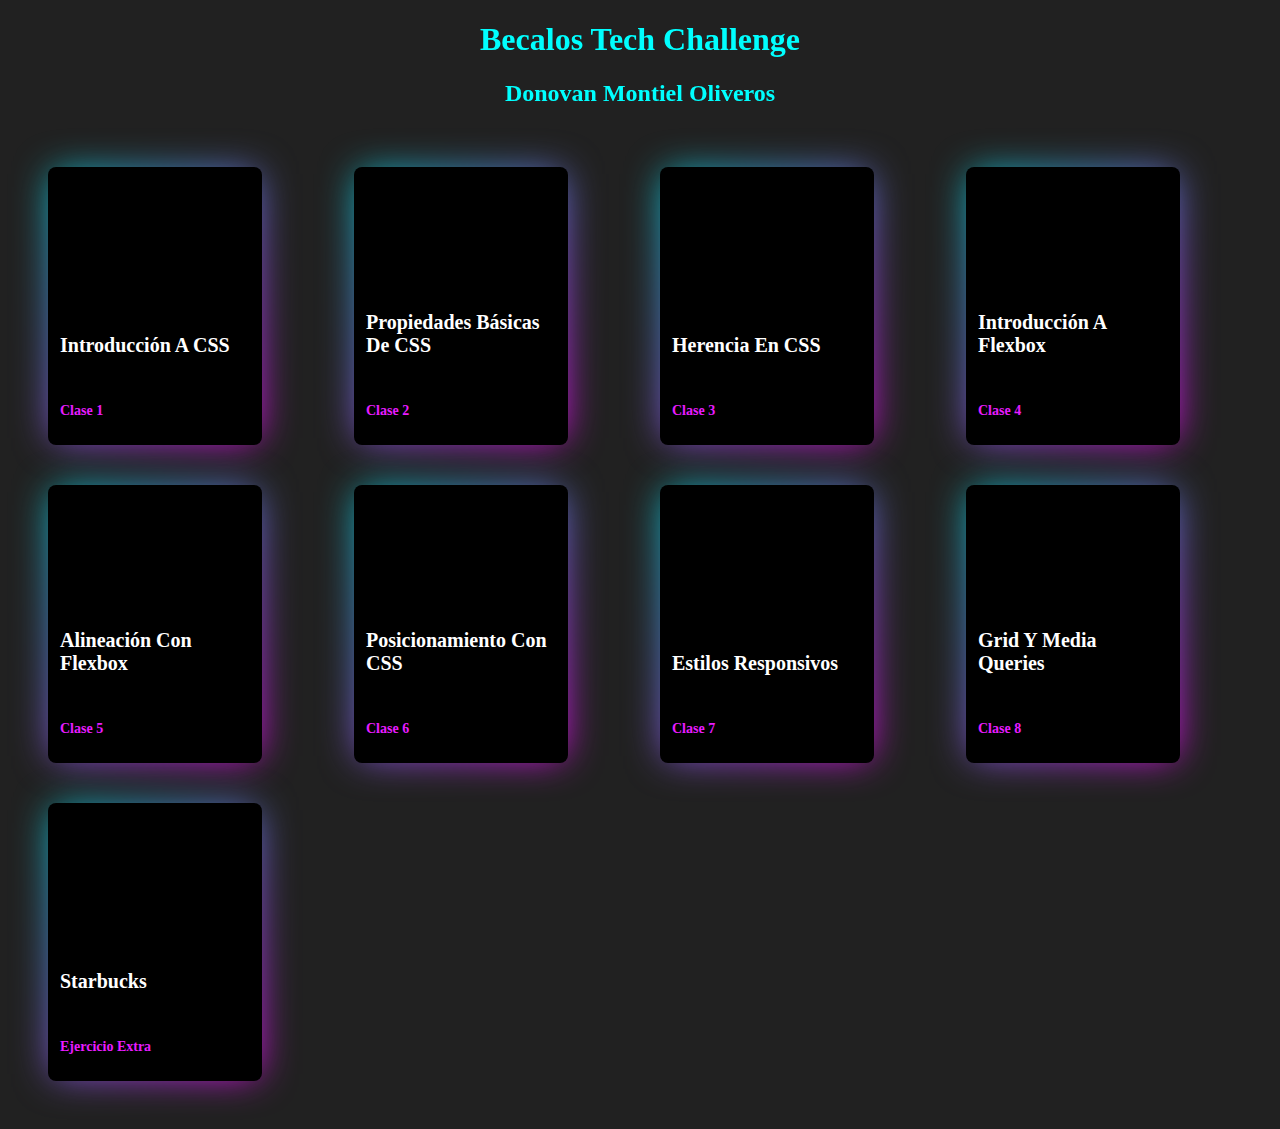
<file: index.html>
<!DOCTYPE html>
<html lang="en">
<head>
    <meta charset="UTF-8">
    <meta name="viewport" content="width=device-width, initial-scale=1.0">
    <title>DMO</title>
    <link rel="shortcut icon" href="img/Cartoon_space_rocket.png" type="image/x-icon">
    <link rel="stylesheet" href="css/index.css">
</head>
<body>
    <header>
        <h1>Becalos Tech Challenge</h1>
        <h2>Donovan Montiel Oliveros</h2>
    </header>

    <div class="card-container">
        <a href="Clase 1.html">
            <div class="card">
                <p class="heading">
                    Introducción a CSS
                </p>
                <p>
                    Clase 1
                </p>
            </div>    
        </a>
        

        <a href="Clase 2.html">
            <div class="card">
                <p class="heading">
                    Propiedades básicas de CSS
                </p>
                <p>
                    Clase 2
                </p>
            </div>    
        </a>
        

        <a href="Clase 3.html">
            <div class="card">
                <p class="heading">
                    Herencia en CSS
                </p>
                <p>
                    Clase 3
                </p>
            </div>    
        </a>
        

        <a href="Clase 4.html">
            <div class="card">
                <p class="heading">
                    Introducción a Flexbox
                </p>
                <p>
                    Clase 4
                </p>
            </div>    
        </a>
        

        <a href="Clase 5.html">
            <div class="card">
                <p class="heading">
                    Alineación con Flexbox
                </p>
                <p>
                    Clase 5
                </p>
            </div>    
        </a>
        

        <a href="Clase 6.html">
            <div class="card">
                <p class="heading">
                    Posicionamiento con CSS
                </p>
                <p>
                    Clase 6
                </p>
            </div>
        </a>
        

        <a href="Clase 7.html">
            <div class="card">
                <p class="heading">
                    Estilos Responsivos
                </p>
                <p>
                    Clase 7
                </p>
            </div>
        </a>
        

        <a href="Clase 8.html">
            <div class="card">
                <p class="heading">
                    Grid y Media queries
                </p>
                <p>
                    Clase 8
                </p>
            </div>
        </a>
       

        <a href="starbucks.html">
            <div class="card">
                <p class="heading">
                    Starbucks
                </p>
                <p>
                    Ejercicio Extra
                </p>
            </div>
        </a>
    </div> 
</body>
</html>
</file>
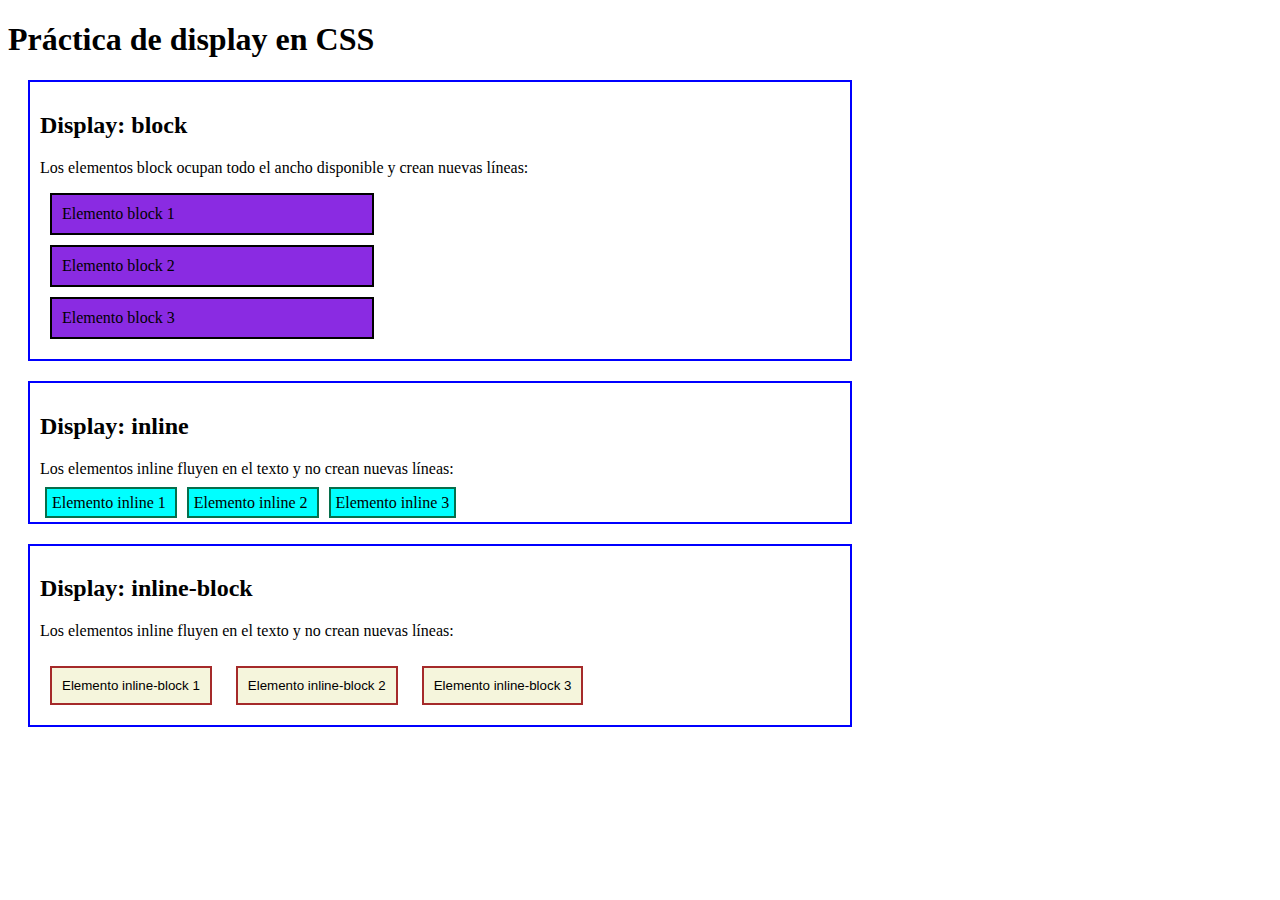
<file: Clase 1.html>
<!DOCTYPE html>
<html lang="en">
<head>
    <meta charset="UTF-8">
    <meta name="viewport" content="width=device-width, initial-scale=1.0">
    <title>DMO</title>
    <link rel="shortcut icon" href="img/Cartoon_space_rocket.png" type="image/x-icon">
    <link rel="stylesheet" href="./css/Clase 1.css">
</head>
<body>
    <h1>Práctica de display en CSS</h1>
    
    <div class="contenedor">
        <h2>Display: block</h2>
        <p>Los elementos block ocupan todo el ancho disponible y crean nuevas líneas:</p>
        <div class="bloque">
            Elemento block 1
        </div>

        <div class="bloque">
            Elemento block 2
        </div>

        <div class="bloque">
            Elemento block 3
        </div>
    </div>

    <div class="contenedor">
        <h2>Display: inline</h2>
        <p>Los elementos inline fluyen en el texto y no crean nuevas líneas:</p>
        <span class="linea">
            Elemento inline 1
        </span>

        <span class="linea">
            Elemento inline 2
        </span>

        <span class="linea">
            Elemento inline 3
        </span>
    </div>

    <div class="contenedor">
        <h2>Display: inline-block</h2>
        <p>Los elementos inline fluyen en el texto y no crean nuevas líneas:</p>
        <button class="linea-bloque">
            Elemento inline-block 1
        </button>

        <button class="linea-bloque">
            Elemento inline-block 2
        </button>

        <button class="linea-bloque">
            Elemento inline-block 3
        </button>
    </div>
</body>
</html>
</file>
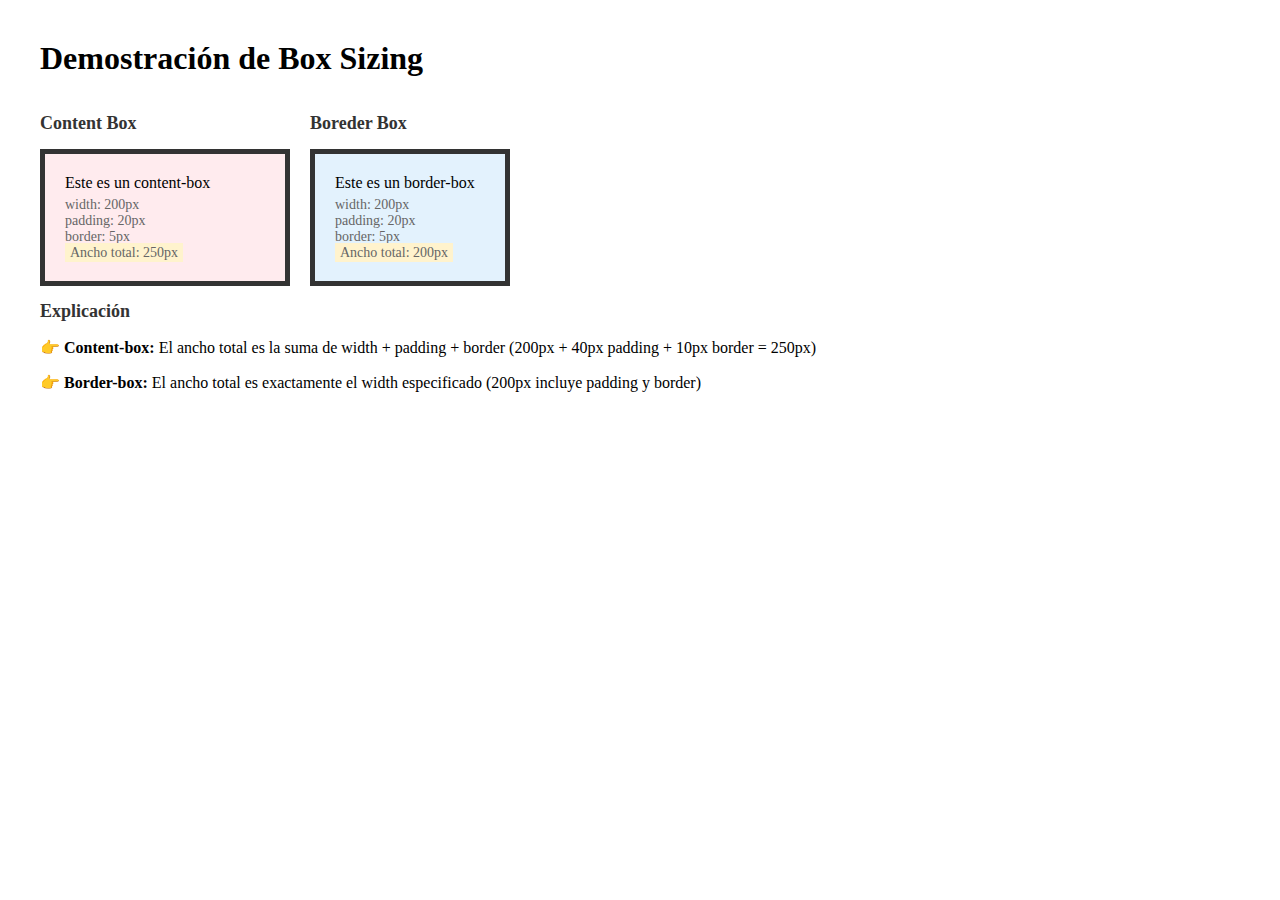
<file: Clase 2.html>
<!DOCTYPE html>
<html lang="en">
<head>
    <meta charset="UTF-8">
    <meta name="viewport" content="width=device-width, initial-scale=1.0">
    <title>Box Sizing Demo</title>
    <link rel="stylesheet" href="./css/Clase 2.css">
</head>
<body>
    <h1>Demostración de Box Sizing</h1>
    <div class="container">
        <div>
            <h2>Content Box</h2>
            <div class="box content-box">
                Este es un content-box
                <div class="medidas">
                    width: 200px<br/>
                    padding: 20px<br/>
                    border: 5px<br/>
                    <span class="resalto">
                        Ancho total: 250px
                    </span>
                </div>
            </div>
        </div>


        <div>
            <h2>Boreder Box</h2>
            <div class="box border-box">
                Este es un border-box
                <div class="medidas">
                    width: 200px<br/>
                    padding: 20px<br/>
                    border: 5px<br/>
                    <span class="resalto">
                        Ancho total: 200px
                    </span>
                </div>
            </div>
        </div>
    </div>

    <div>
        <h2>Explicación</h2>
        <p>
            👉 <strong>Content-box:</strong> El ancho total es la suma de width + padding + border
            (200px + 40px padding + 10px border = 250px)
        </p>
        <p>
            👉 <strong>Border-box:</strong> El ancho total es exactamente el width especificado
            (200px incluye padding y border)
        </p>
    </div>
</body>
</html>
</file>
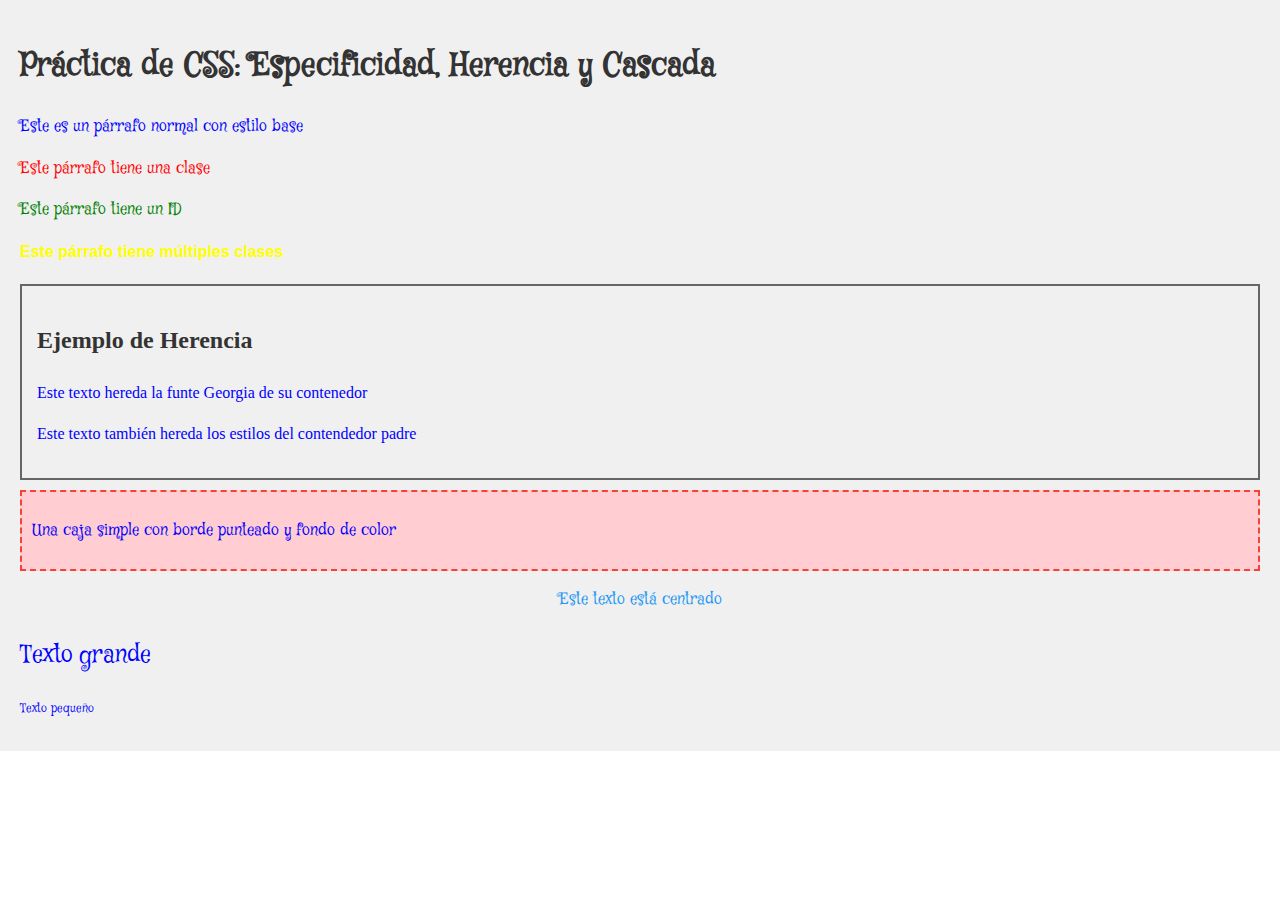
<file: Clase 3.html>
<!DOCTYPE html>
<html lang="en">
<head>
    <meta charset="UTF-8">
    <meta name="viewport" content="width=device-width, initial-scale=1.0">
    <title>Práctica de Especificidad, Herencia y Cascada</title>
    <link rel="stylesheet" href="./css/Clase 3.css">
    <link rel="preconnect" href="https://fonts.googleapis.com">
    <link rel="preconnect" href="https://fonts.gstatic.com" crossorigin>
    <link href="https://fonts.googleapis.com/css2?family=Mystery+Quest&display=swap" rel="stylesheet">
</head>
<body>
    <div class="contenedor">
        <h1>Práctica de CSS: Especificidad, Herencia y Cascada</h1>

        <!-- Ejemplo de especificidad -->
        <p>Este es un párrafo normal con estilo base</p>
        <p class="texto">Este párrafo tiene una clase</p>
        <p id="parrafo-especial">Este párrafo tiene un ID</p>
        <p class="texto destacado" style="color: yellow;">Este párrafo tiene múltiples clases</p>

        <!-- Ejemplo de herencia -->
        <div class="seccion-familiar">
            <h2>Ejemplo de Herencia</h2>
            <p>Este texto hereda la funte Georgia de su contenedor</p>
            <div>
                <p>Este texto también hereda los estilos del contendedor padre</p>
            </div>
        </div>

        <div class="caja-simple">
            <p>Una caja simple con borde punteado y fondo de color</p>
        </div>

        <p class="texto-centrado">Este texto está centrado</p>

        <p class="texto-grande">Texto grande</p>
        <p class="texto-pequeño">Texto pequeño</p>
    </div>
</body>
</html>
</file>
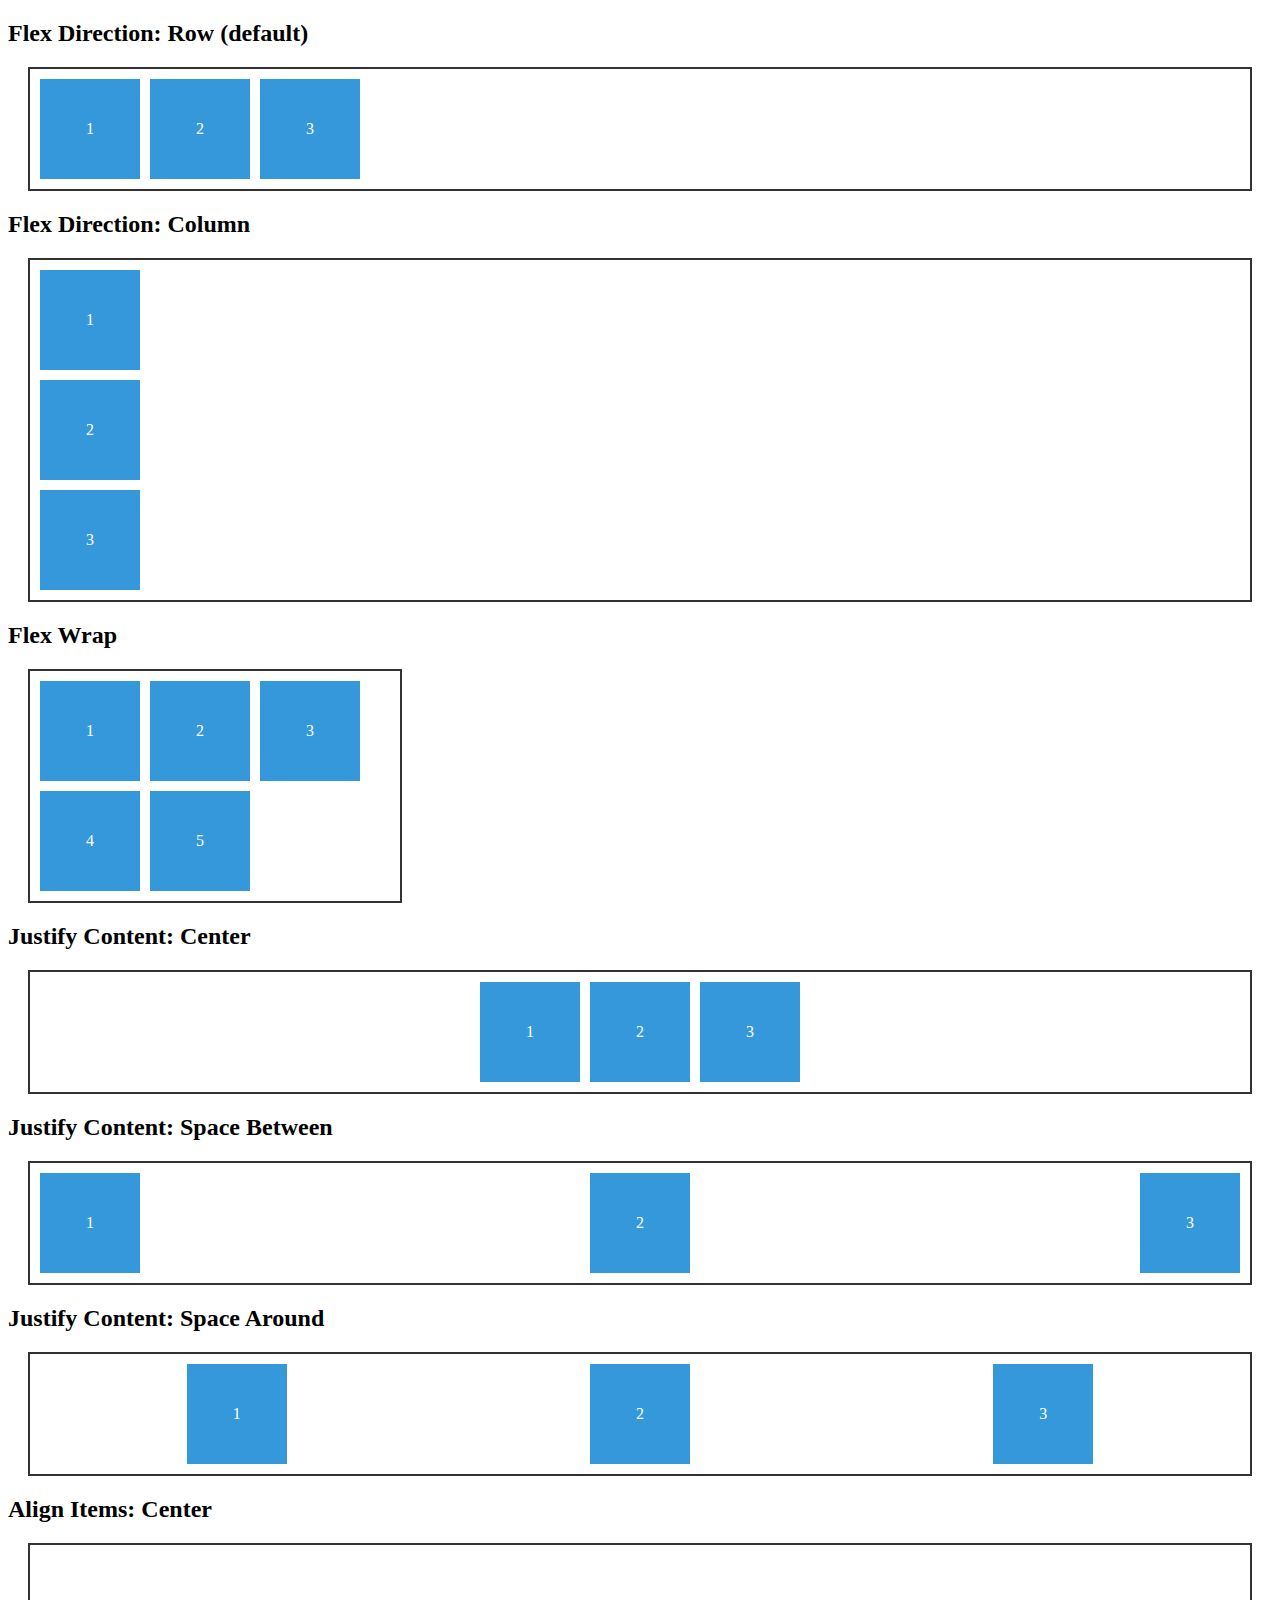
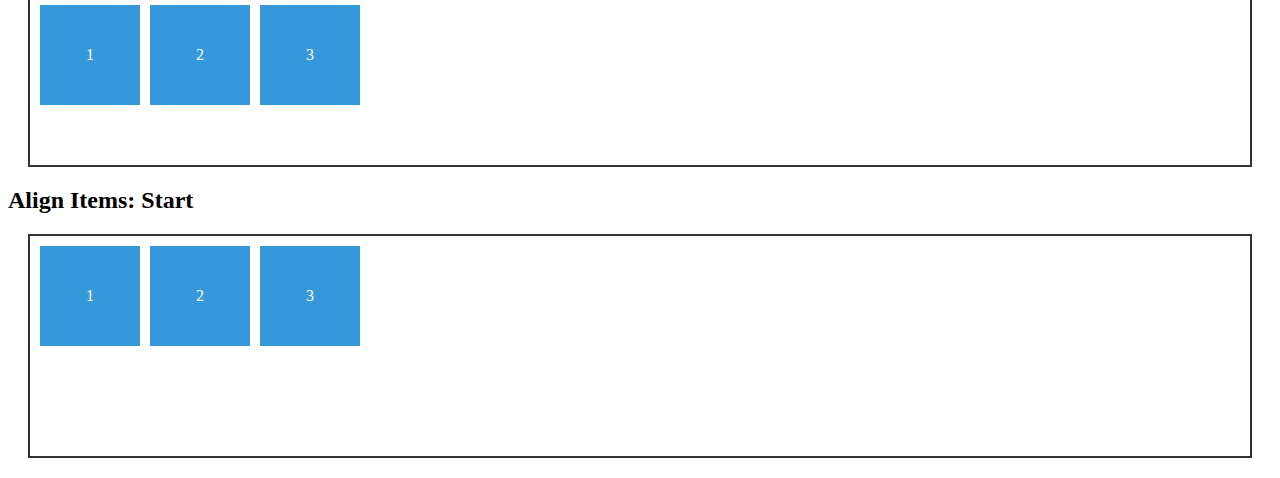
<file: Clase 4.html>
<!DOCTYPE html>
<html lang="en">
<head>
    <meta charset="UTF-8">
    <meta name="viewport" content="width=device-width, initial-scale=1.0">
    <title>Practica de flexbox</title>
    <link rel="stylesheet" href="./css/Clase 4.css">
</head>
<body>
    <h2>Flex Direction: Row (default)</h2>
    <div class="contenedor direction-row">
        <div class="item">1</div>
        <div class="item">2</div>
        <div class="item">3</div>
    </div>

    <h2>Flex Direction: Column</h2>
    <div class="contenedor direction-column">
        <div class="item">1</div>
        <div class="item">2</div>
        <div class="item">3</div>
    </div>

    <h2>Flex Wrap</h2>
    <div class="contenedor wrap">
        <div class="item">1</div>
        <div class="item">2</div>
        <div class="item">3</div>
        <div class="item">4</div>
        <div class="item">5</div>
    </div>

    <h2>Justify Content: Center</h2>
    <div class="contenedor justify-center">
        <div class="item">1</div>
        <div class="item">2</div>
        <div class="item">3</div>
    </div>

    <h2>Justify Content: Space Between</h2>
    <div class="contenedor justify-between">
        <div class="item">1</div>
        <div class="item">2</div>
        <div class="item">3</div>
    </div>

    <h2>Justify Content: Space Around</h2>
    <div class="contenedor justify-around">
        <div class="item">1</div>
        <div class="item">2</div>
        <div class="item">3</div>
    </div>

    <h2>Align Items: Center</h2>
    <div class="contenedor align-center">
        <div class="item">1</div>
        <div class="item">2</div>
        <div class="item">3</div>
    </div>
    <h2>Align Items: Start</h2>
    <div class="contenedor align-start">
        <div class="item">1</div>
        <div class="item">2</div>
        <div class="item">3</div>
    </div>
</body>
</html>
</file>
<file: css/index.css>
body {
    background-color: #212121;
}
header {
    color: aqua;
    text-align: center;
}
/* Contenedor principal de tarjetas */
.card-container {
    display: grid;
    grid-template-columns: repeat(4, 1fr); /* 4 columnas iguales */
    gap: 40px; /* Espacio entre las tarjetas */
    padding: 40px;
}
a {
    text-decoration: none;
    color: white;
}

.card {
    position: relative;
    width: 190px;
    height: 254px;
    background-color: #000;
    display: flex;
    flex-direction: column;
    justify-content: end;
    padding: 12px;
    gap: 12px;
    border-radius: 8px;
    cursor: pointer;
    color: white;
  }
  
  .card::before {
    content: '';
    position: absolute;
    inset: 0;
    left: -5px;
    margin: auto;
    width: 200px;
    height: 264px;
    border-radius: 10px;
    background: linear-gradient(-45deg, #e81cff 0%, #40c9ff 100% );
    z-index: -10;
    pointer-events: none;
    transition: all 0.6s cubic-bezier(0.175, 0.885, 0.32, 1.275);
  }
  
  .card::after {
    content: "";
    z-index: -1;
    position: absolute;
    inset: 0;
    background: linear-gradient(-45deg, #fc00ff 0%, #00dbde 100% );
    transform: translate3d(0, 0, 0) scale(0.95);
    filter: blur(20px);
  }
  
  .heading {
    font-size: 20px;
    text-transform: capitalize;
    font-weight: 700;
  }
  
  .card p:not(.heading) {
    font-size: 14px;
  }
  
  .card p:last-child {
    color: #e81cff;
    font-weight: 600;
  }
  
  .card:hover::after {
    filter: blur(30px);
  }
  
  .card:hover::before {
    transform: rotate(-90deg) scaleX(1.34) scaleY(0.77);
  }
</file>
<file: css/Clase 1.css>
.contenedor {
    margin: 20px;
    padding: 10px;
    border: 2px solid blue;
    width: 800px;
}

.bloque {
    background-color: blueviolet;
    border: 2px solid black;
    margin: 10px;
    padding: 10px;
    width: 300px;
}

.linea {
    background-color: aqua;
    border: 2px solid rgb(6, 111, 76);
    padding: 5px;
    margin: 5px;
}

.linea-bloque {
    background-color: beige;
    border: 2px solid brown;
    margin: 10px;
    padding: 10px;
    cursor: pointer;
}

.linea-bloque:hover {
    background-color: black;
    color: white;
}
</file>
<file: css/Clase 2.css>
body {
    margin: 40px;
}

.container {
    display: flex;
    gap: 20px;   
}

.box {
    width: 200px;
    padding: 20px;
    border: 5px solid #333;
    background-color: #f0f0f0;
}

.content-box {
    box-sizing: content-box;
    background-color: #ffebee;
}

.border-box {
    box-sizing: border-box;
    background-color: #e3f2fd;
}

.medidas {
    font-size: 14px;
    color: #666;
    margin-top: 5px;
}

h2 {
    color: #333;
    font-size: 18px;
}

.resalto {
    background-color: #fff3cd;
    padding: 2px 5px;
}
</file>
<file: css/Clase 3.css>
body {
    margin: 0;
    font-family: "Mystery Quest", system-ui;
    font-weight: 400;
    font-style: normal;
    color: #333;
    line-height: 1.6;
}

/* Ejemplo de cascada */
.contenedor {
    background-color: #f0f0f0;
    padding: 20px;
}

/* Diferentes niveles de especificidad */

p {
    color: blue;
}

.texto {
    color: red;
    /* color: red !important; Si o si aplica el color rojo a los elemento de tipo P*/
}

#parrafo-especial {
    color: green;
}

.contenedor .texto.destacado {
    color: purple;
    font-family: Arial, Helvetica, sans-serif;
    font-weight: bold;
}

.seccion-familiar {
    font-family: Georgia, 'Times New Roman', Times, serif;
    border: 2px solid #666;
    padding: 15px;
    margin-top: 20px;
}

.caja-simple {
    background-color: #ffcdd2;
    border: 2px dashed #f44336;
    padding: 10px;
    margin: 10px 0;
}

.texto-centrado {
    text-align: center;
    color: #2196f3;
}


.texto-grande {
    font-size: 24px;
}

.texto-pequeño {
    font-size: 12px;
}
</file>
<file: css/Clase 4.css>
.contenedor {
    display: flex;
    border: 2px solid #333;
    margin: 20px;
    padding: 10px;
    gap: 10px
}

/* Elementos hijos */
.item {
    height: 100px;
    width: 100px;
    background-color: #3498db;
    color: white;
    display: flex;
    justify-content: center;
    align-items: center;
}

/* Ejemplos de flex-direction */
.direction-row {
    flex-direction: row;
}

.direction-column {
    flex-direction: column;
}

/* Ejemplos de flex-wrap */
.nowrap {
    flex-wrap: nowrap;
    width: 350px;
}

.wrap {
    flex-wrap: wrap;
    width: 350px;
}

/* Ejemplos de justify-content */
.justify-center {
    justify-content: center;
}
.justify-between {
    justify-content: space-between;
}
.justify-around {
    justify-content: space-around;
}

/* Ejempos de align-item */
.align-center {
    align-items: center;
    height: 200px;
}
.align-start {
    align-items: flex-start;
    height: 200px;
}
</file>
